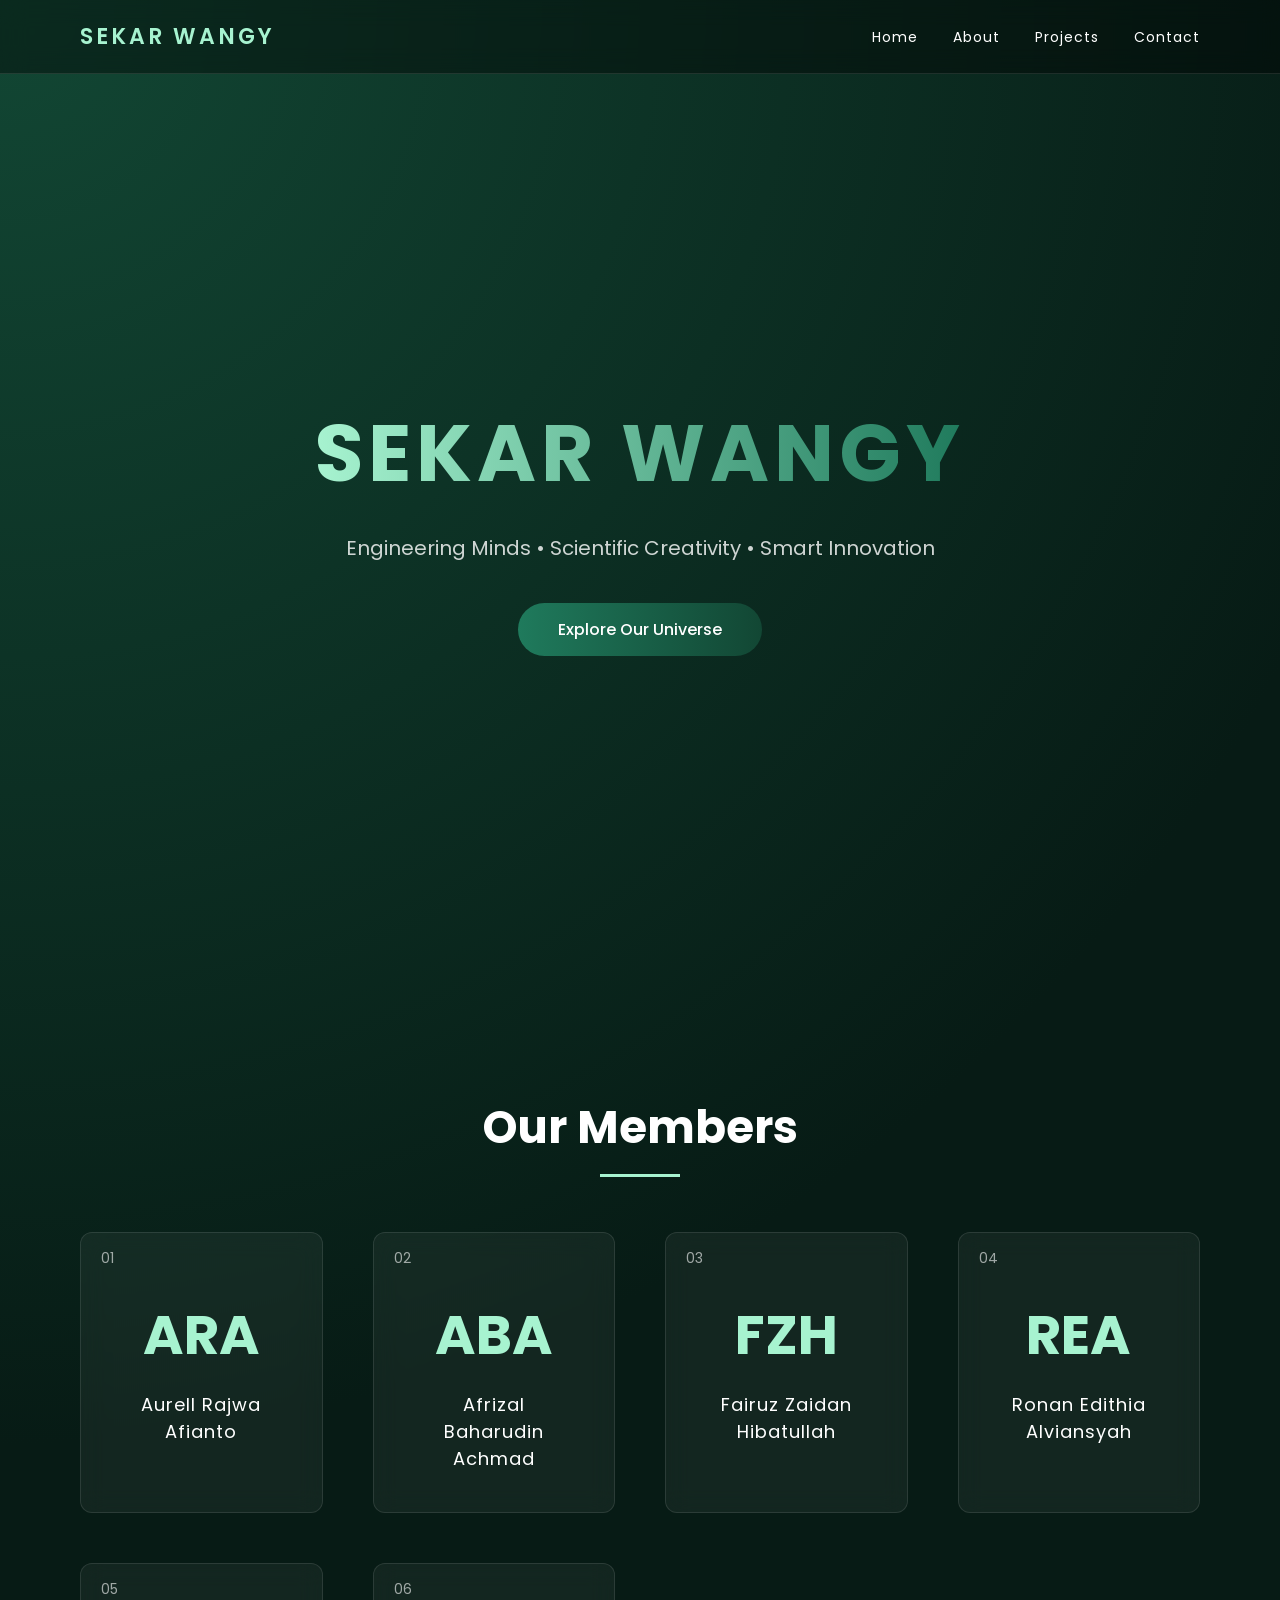
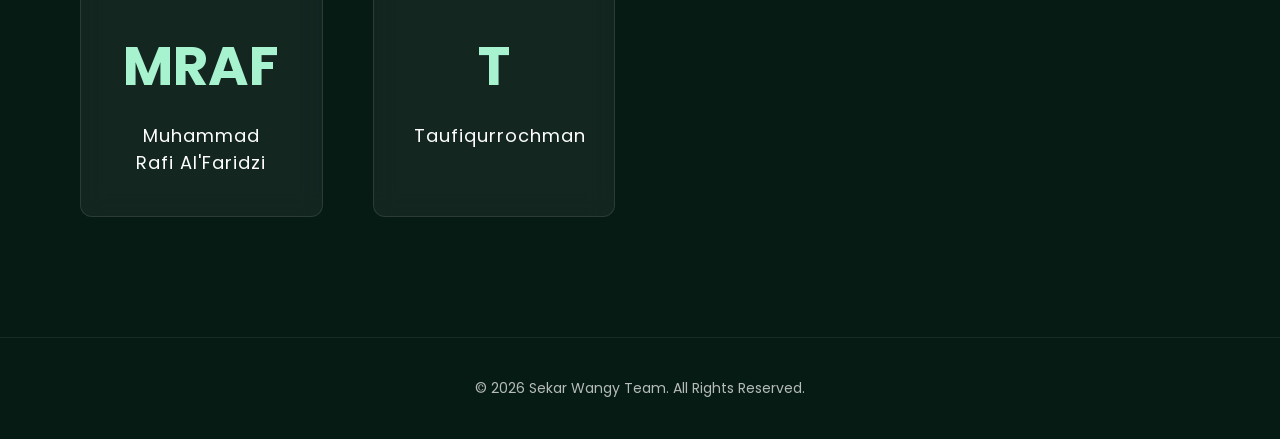
<file: index.html>
<!DOCTYPE html>
<html lang="en">
<head>
    <meta charset="UTF-8">
    <meta name="viewport" content="width=device-width, initial-scale=1.0">
    <title>Sekar Wangy | Home</title>
    <link rel="icon" type="image/x-icon" href="assets/img/favicon.ico">
    <link href="https://fonts.googleapis.com/css2?family=Poppins:wght@300;400;600;700&display=swap" rel="stylesheet">
    <link rel="stylesheet" href="assets/css/style.css">
</head>
<body>

<nav>
    <div class="logo">SEKAR WANGY</div>
    <div class="hamburger" id="hamburger" onclick="this.classList.toggle('open'); document.getElementById('navMenu').classList.toggle('open')">
        <span></span><span></span><span></span>
    </div>
    <ul id="navMenu">
        <li><a href="index.html">Home</a></li>
        <li><a href="about.html">About</a></li>
        <li><a href="projects.html">Projects</a></li>
        <li><a href="contact.html">Contact</a></li>
    </ul>
</nav>

<section class="hero">
    <h1>SEKAR WANGY</h1>
    <p>Engineering Minds • Scientific Creativity • Smart Innovation</p>
    <a href="about.html" class="btn">Explore Our Universe</a>
</section>

<section class="section">
    <h2>Our Members</h2>
    <div class="members-grid">

        <a href="members/aurell-rajwa-afianto.html" class="member-card">
            <div class="atomic-number">01</div>
            <div class="symbol">ARA</div>
            <div class="name">Aurell Rajwa Afianto</div>
        </a>

        <a href="members/member2.html" class="member-card">
            <div class="atomic-number">02</div>
            <div class="symbol">ABA</div>
            <div class="name">Afrizal Baharudin Achmad</div>
        </a>

        <a href="members/member3.html" class="member-card">
            <div class="atomic-number">03</div>
            <div class="symbol">FZH</div>
            <div class="name">Fairuz Zaidan Hibatullah</div>
        </a>

        <a href="members/member4.html" class="member-card">
            <div class="atomic-number">04</div>
            <div class="symbol">REA</div>
            <div class="name">Ronan Edithia Alviansyah</div>
        </a>

        <a href="members/member5.html" class="member-card">
            <div class="atomic-number">05</div>
            <div class="symbol">MRAF</div>
            <div class="name">Muhammad Rafi Al'Faridzi</div>
        </a>

        <a href="members/member6.html" class="member-card">
            <div class="atomic-number">06</div>
            <div class="symbol">T</div>
            <div class="name">Taufiqurrochman</div>
        </a>

    </div>
</section>

<footer>
    © 2026 Sekar Wangy Team. All Rights Reserved.
</footer>

</body>
</html>
</file>
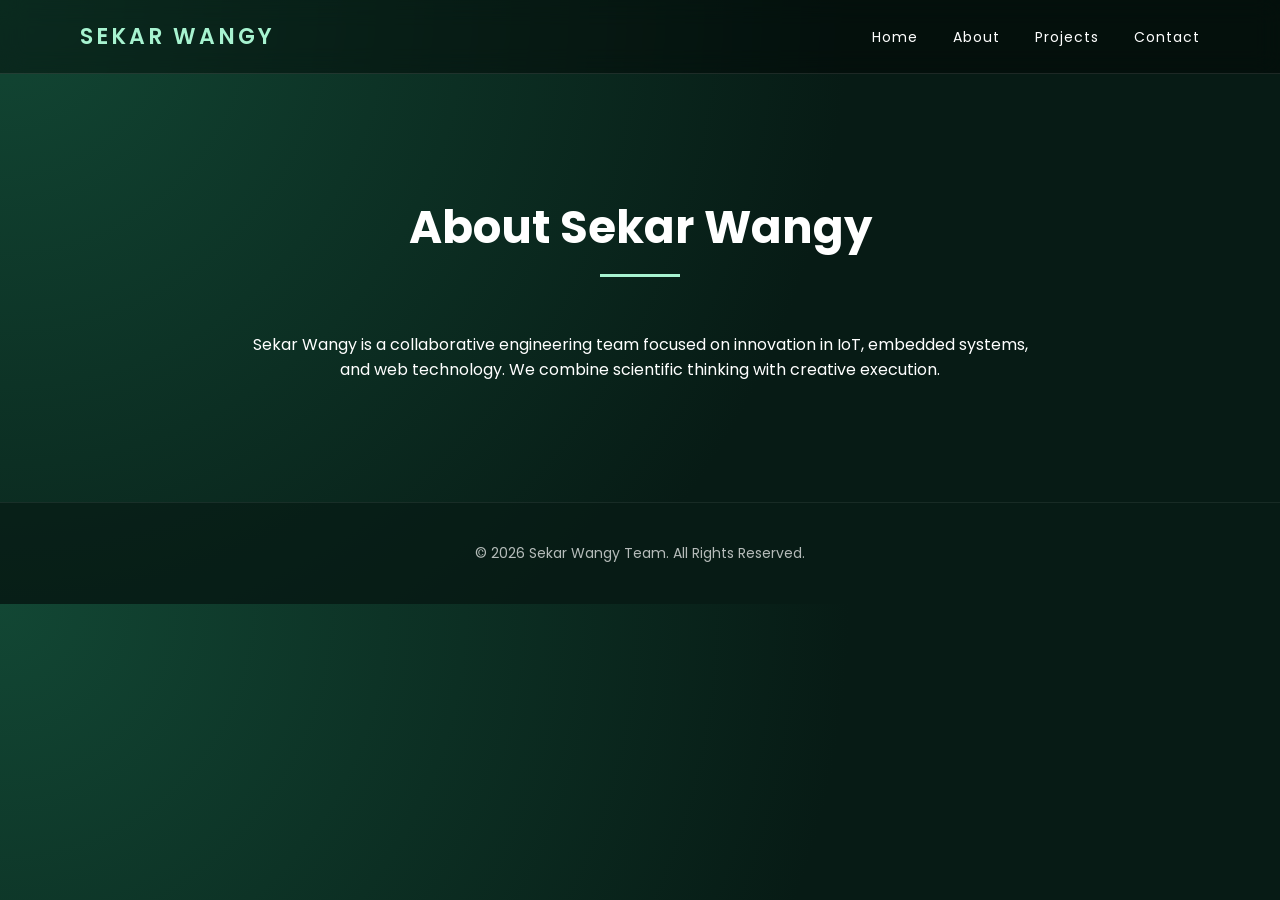
<file: about.html>
<!DOCTYPE html>
<html lang="en">
<head>
    <meta charset="UTF-8">
    <meta name="viewport" content="width=device-width, initial-scale=1.0">
    <title>Sekar Wangy | About</title>
    <link rel="icon" type="image/x-icon" href="assets/img/favicon.ico">
    <link href="https://fonts.googleapis.com/css2?family=Poppins:wght@300;400;600;700&display=swap" rel="stylesheet">
    <link rel="stylesheet" href="assets/css/style.css">
</head>
<body>

<nav>
    <div class="logo">SEKAR WANGY</div>
    <div class="hamburger" id="hamburger" onclick="this.classList.toggle('open'); document.getElementById('navMenu').classList.toggle('open')">
        <span></span><span></span><span></span>
    </div>
    <ul id="navMenu">
        <li><a href="index.html">Home</a></li>
        <li><a href="about.html">About</a></li>
        <li><a href="projects.html">Projects</a></li>
        <li><a href="contact.html">Contact</a></li>
    </ul>
</nav>

<section class="section">
    <h2>About Sekar Wangy</h2>
    <p style="max-width:800px; margin:auto; text-align:center;">
        Sekar Wangy is a collaborative engineering team focused on
        innovation in IoT, embedded systems, and web technology.
        We combine scientific thinking with creative execution.
    </p>
</section>

<footer>
    © 2026 Sekar Wangy Team. All Rights Reserved.
</footer>

</body>
</html>
</file>
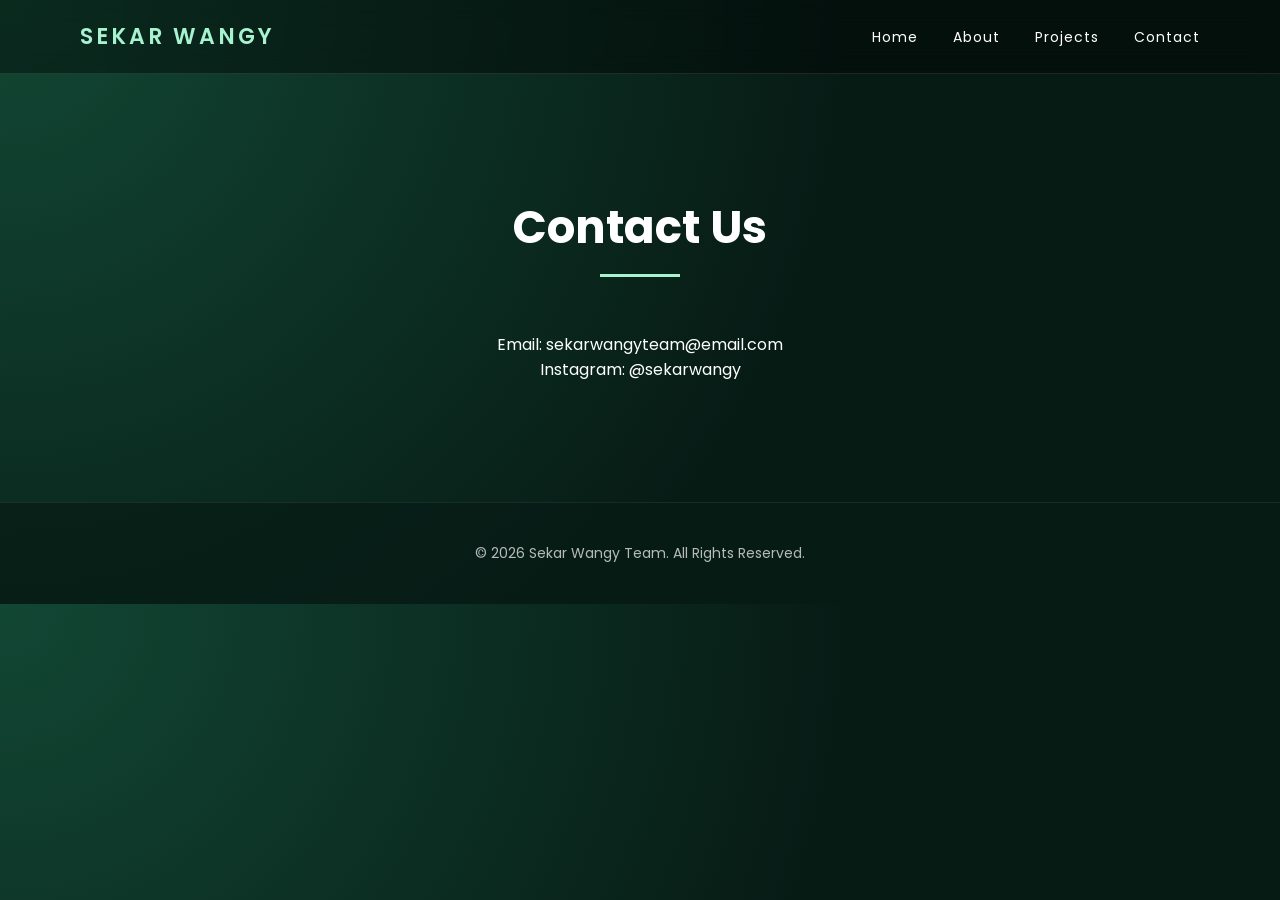
<file: contact.html>
<!DOCTYPE html>
<html lang="en">
<head>
    <meta charset="UTF-8">
    <meta name="viewport" content="width=device-width, initial-scale=1.0">
    <title>Sekar Wangy | Contact</title>
    <link rel="icon" type="image/x-icon" href="assets/img/favicon.ico">
    <link href="https://fonts.googleapis.com/css2?family=Poppins:wght@300;400;600;700&display=swap" rel="stylesheet">
    <link rel="stylesheet" href="assets/css/style.css">
</head>
<body>

<nav>
    <div class="logo">SEKAR WANGY</div>
    <div class="hamburger" id="hamburger" onclick="this.classList.toggle('open'); document.getElementById('navMenu').classList.toggle('open')">
        <span></span><span></span><span></span>
    </div>
    <ul id="navMenu">
        <li><a href="index.html">Home</a></li>
        <li><a href="about.html">About</a></li>
        <li><a href="projects.html">Projects</a></li>
        <li><a href="contact.html">Contact</a></li>
    </ul>
</nav>

<section class="section">
    <h2>Contact Us</h2>
    <p style="text-align:center;">
        Email: sekarwangyteam@email.com <br>
        Instagram: @sekarwangy
    </p>
</section>

<footer>
    © 2026 Sekar Wangy Team. All Rights Reserved.
</footer>

</body>
</html>
</file>
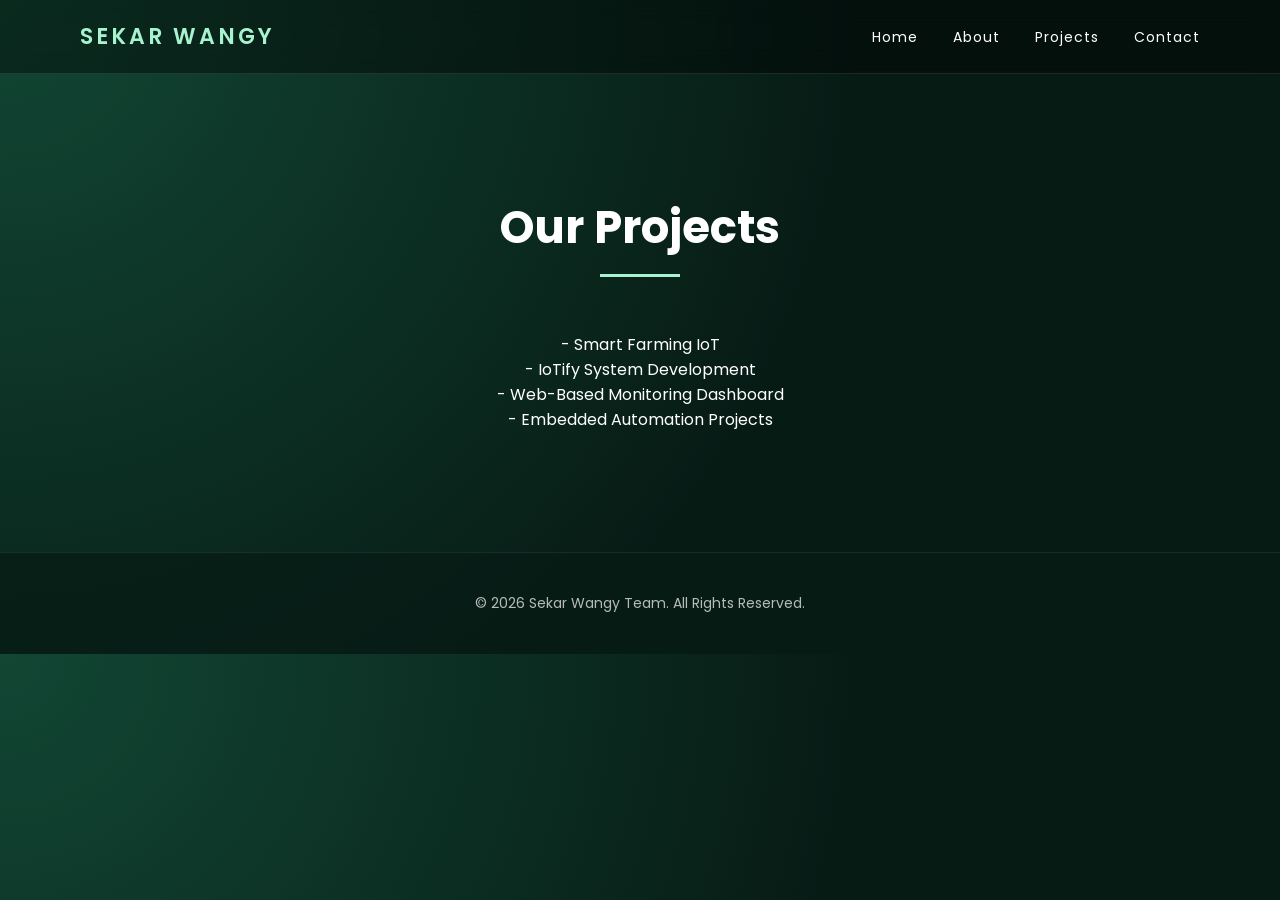
<file: projects.html>
<!DOCTYPE html>
<html lang="en">
<head>
    <meta charset="UTF-8">
    <meta name="viewport" content="width=device-width, initial-scale=1.0">
    <title>Sekar Wangy | Projects</title>
    <link rel="icon" type="image/x-icon" href="assets/img/favicon.ico">
    <link href="https://fonts.googleapis.com/css2?family=Poppins:wght@300;400;600;700&display=swap" rel="stylesheet">
    <link rel="stylesheet" href="assets/css/style.css">
</head>
<body>

<nav>
    <div class="logo">SEKAR WANGY</div>
    <div class="hamburger" id="hamburger" onclick="this.classList.toggle('open'); document.getElementById('navMenu').classList.toggle('open')">
        <span></span><span></span><span></span>
    </div>
    <ul id="navMenu">
        <li><a href="index.html">Home</a></li>
        <li><a href="about.html">About</a></li>
        <li><a href="projects.html">Projects</a></li>
        <li><a href="contact.html">Contact</a></li>
    </ul>
</nav>

<section class="section">
    <h2>Our Projects</h2>
    <p style="text-align:center;">
        - Smart Farming IoT<br>
        - IoTify System Development<br>
        - Web-Based Monitoring Dashboard<br>
        - Embedded Automation Projects
    </p>
</section>

<footer>
    © 2026 Sekar Wangy Team. All Rights Reserved.
</footer>

</body>
</html>
</file>
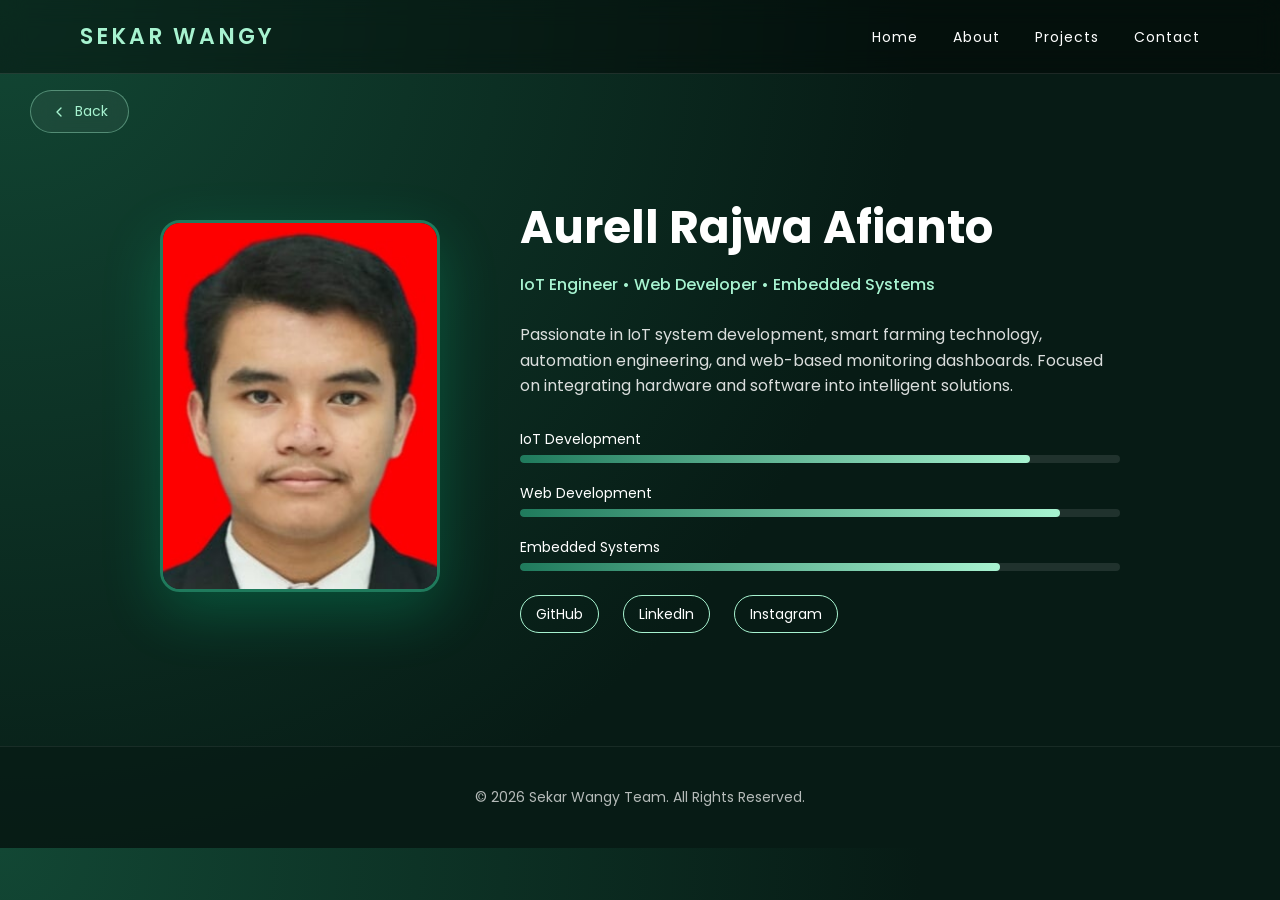
<file: members/aurell-rajwa-afianto.html>
<!DOCTYPE html>
<html lang="en">
<head>
    <meta charset="UTF-8">
    <meta name="viewport" content="width=device-width, initial-scale=1.0">
    <title>Members | Aurell Rajwa Afianto</title>
    <link rel="icon" type="image/x-icon" href="../assets/img/favicon.ico">
    <link href="https://fonts.googleapis.com/css2?family=Poppins:wght@300;400;600;700&display=swap" rel="stylesheet">
    <link rel="stylesheet" href="../assets/css/style.css">
</head>
<body>

<nav>
    <div class="logo">SEKAR WANGY</div>
    <div class="hamburger" id="hamburger" onclick="this.classList.toggle('open'); document.getElementById('navMenu').classList.toggle('open')">
        <span></span><span></span><span></span>
    </div>
    <ul id="navMenu">
        <li><a href="../index.html">Home</a></li>
        <li><a href="../about.html">About</a></li>
        <li><a href="../projects.html">Projects</a></li>
        <li><a href="../contact.html">Contact</a></li>
    </ul>
</nav>

<a href="../index.html" class="back-btn">
    <svg viewBox="0 0 24 24"><polyline points="15 18 9 12 15 6"></polyline></svg>
    Back
</a>

<section class="profile-container">

    <div class="profile-image">
        <img src="../assets/img/rajwa.jpg" alt="Aurell">
    </div>

    <div class="profile-info">
        <h2>Aurell Rajwa Afianto</h2>
        <div class="profile-role">IoT Engineer • Web Developer • Embedded Systems</div>

        <p class="profile-description">
            Passionate in IoT system development, smart farming technology,
            automation engineering, and web-based monitoring dashboards.
            Focused on integrating hardware and software into intelligent solutions.
        </p>

        <!-- Skills -->
        <div class="skill">
            <div class="skill-name">IoT Development</div>
            <div class="skill-bar">
                <div class="skill-progress" style="--skill-width:85%"></div>
            </div>
        </div>

        <div class="skill">
            <div class="skill-name">Web Development</div>
            <div class="skill-bar">
                <div class="skill-progress" style="--skill-width:90%"></div>
            </div>
        </div>

        <div class="skill">
            <div class="skill-name">Embedded Systems</div>
            <div class="skill-bar">
                <div class="skill-progress" style="--skill-width:80%"></div>
            </div>
        </div>

        <div class="social-links">
            <a href="#">GitHub</a>
            <a href="#">LinkedIn</a>
            <a href="https://instagram.com/rajhighmech">Instagram</a>
        </div>
    </div>

</section>

<footer>
    © 2026 Sekar Wangy Team. All Rights Reserved.
</footer>

</body>
</html>
</file>
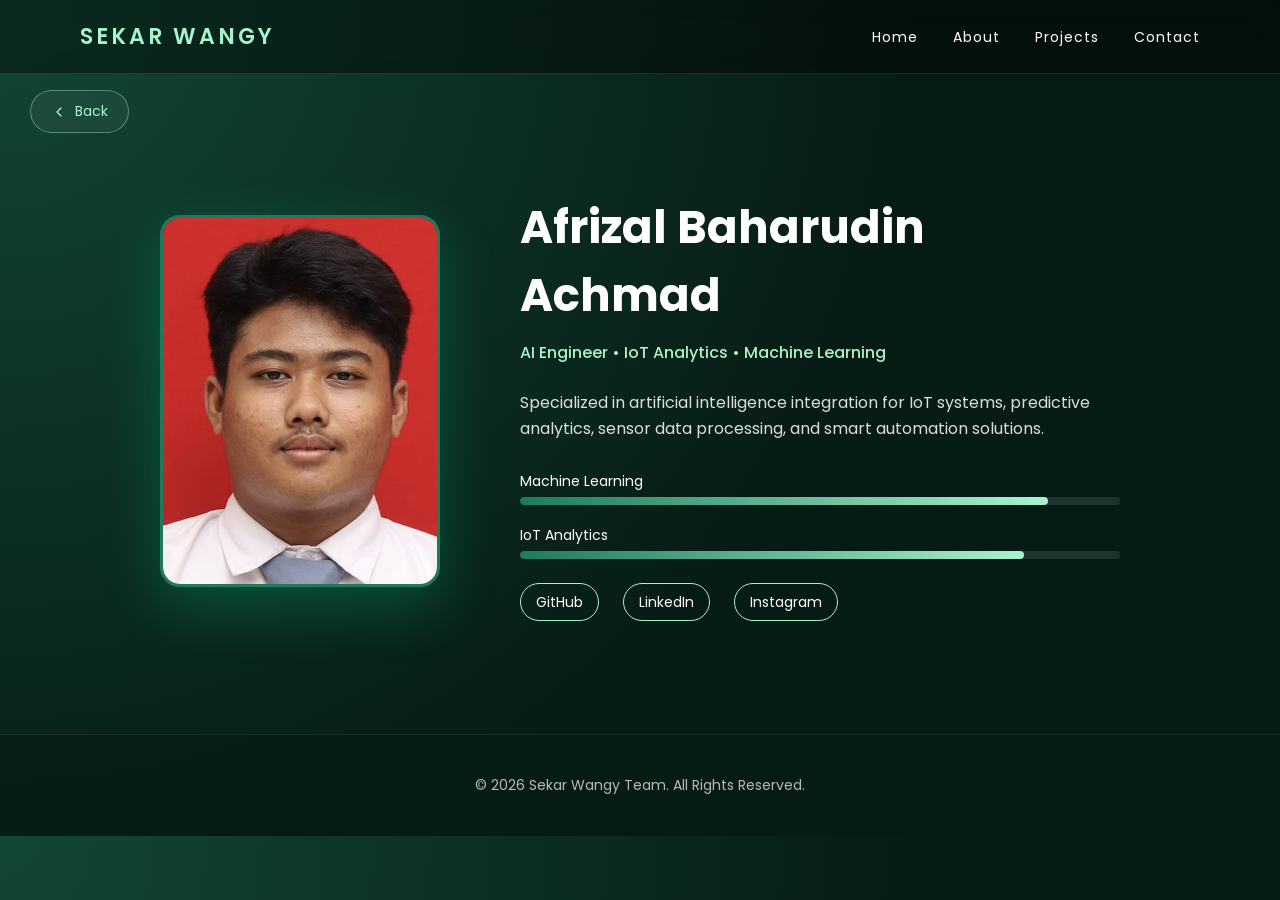
<file: members/member2.html>
<!DOCTYPE html>
<html lang="en">
<head>
    <meta charset="UTF-8">
    <meta name="viewport" content="width=device-width, initial-scale=1.0">
    <title>Members | Afrizal Baharudin Achmad</title>
    <link rel="icon" type="image/x-icon" href="../assets/img/favicon.ico">
    <link href="https://fonts.googleapis.com/css2?family=Poppins:wght@300;400;600;700&display=swap" rel="stylesheet">
    <link rel="stylesheet" href="../assets/css/style.css">
</head>
<body>

<nav>
    <div class="logo">SEKAR WANGY</div>
    <div class="hamburger" id="hamburger" onclick="this.classList.toggle('open'); document.getElementById('navMenu').classList.toggle('open')">
        <span></span><span></span><span></span>
    </div>
    <ul id="navMenu">
        <li><a href="../index.html">Home</a></li>
        <li><a href="../about.html">About</a></li>
        <li><a href="../projects.html">Projects</a></li>
        <li><a href="../contact.html">Contact</a></li>
    </ul>
</nav>

<a href="../index.html" class="back-btn">
    <svg viewBox="0 0 24 24"><polyline points="15 18 9 12 15 6"></polyline></svg>
    Back
</a>

<section class="profile-container">

    <div class="profile-image">
        <img src="../assets/img/afrizal.jpg" alt="Naufal">
    </div>

    <div class="profile-info">
        <h2>Afrizal Baharudin Achmad</h2>
        <div class="profile-role">AI Engineer • IoT Analytics • Machine Learning</div>

        <p class="profile-description">
            Specialized in artificial intelligence integration for IoT systems,
            predictive analytics, sensor data processing, and smart automation solutions.
        </p>

        <div class="skill">
            <div class="skill-name">Machine Learning</div>
            <div class="skill-bar">
                <div class="skill-progress" style="--skill-width:88%"></div>
            </div>
        </div>

        <div class="skill">
            <div class="skill-name">IoT Analytics</div>
            <div class="skill-bar">
                <div class="skill-progress" style="--skill-width:84%"></div>
            </div>
        </div>

        <div class="social-links">
            <a href="#">GitHub</a>
            <a href="#">LinkedIn</a>
            <a href="https://instagram.com/rajhighmech">Instagram</a>
        </div>

    </div>

</section>

<footer>
    © 2026 Sekar Wangy Team. All Rights Reserved.
</footer>

</body>
</html>
</file>
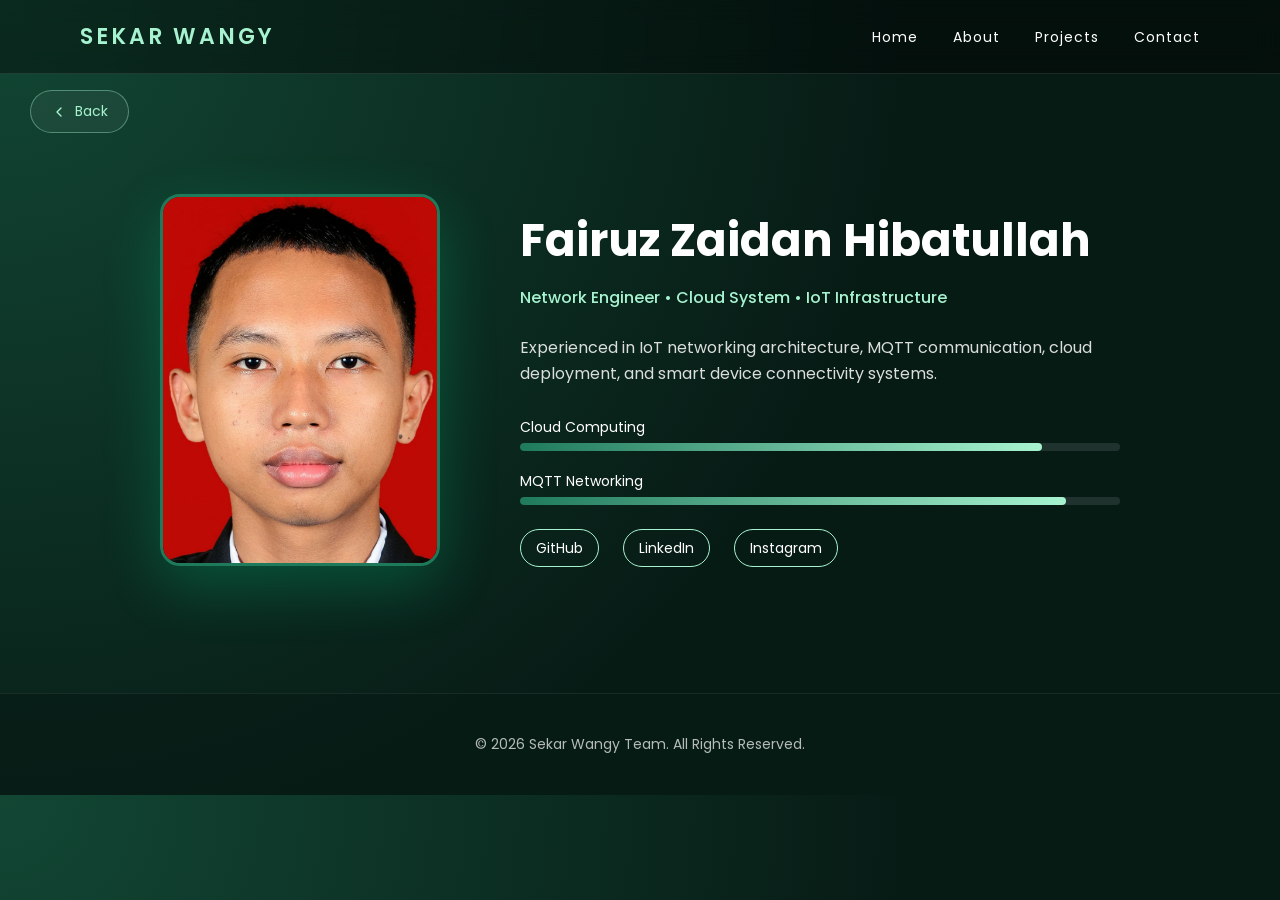
<file: members/member3.html>
<!DOCTYPE html>
<html lang="en">
<head>
    <meta charset="UTF-8">
    <meta name="viewport" content="width=device-width, initial-scale=1.0">
    <title>Members | Fairuz Zaidan Hibatullah</title>
    <link rel="icon" type="image/x-icon" href="../assets/img/favicon.ico">
    <link href="https://fonts.googleapis.com/css2?family=Poppins:wght@300;400;600;700&display=swap" rel="stylesheet">
    <link rel="stylesheet" href="../assets/css/style.css">
</head>
<body>

<nav>
    <div class="logo">SEKAR WANGY</div>
    <div class="hamburger" id="hamburger" onclick="this.classList.toggle('open'); document.getElementById('navMenu').classList.toggle('open')">
        <span></span><span></span><span></span>
    </div>
    <ul id="navMenu">
        <li><a href="../index.html">Home</a></li>
        <li><a href="../about.html">About</a></li>
        <li><a href="../projects.html">Projects</a></li>
        <li><a href="../contact.html">Contact</a></li>
    </ul>
</nav>

<a href="../index.html" class="back-btn">
    <svg viewBox="0 0 24 24"><polyline points="15 18 9 12 15 6"></polyline></svg>
    Back
</a>

<section class="profile-container">

    <div class="profile-image">
        <img src="../assets/img/fairuz.jpg" alt="Raka">
    </div>

    <div class="profile-info">
        <h2>Fairuz Zaidan Hibatullah</h2>
        <div class="profile-role">Network Engineer • Cloud System • IoT Infrastructure</div>

        <p class="profile-description">
            Experienced in IoT networking architecture, MQTT communication,
            cloud deployment, and smart device connectivity systems.
        </p>

        <div class="skill">
            <div class="skill-name">Cloud Computing</div>
            <div class="skill-bar">
                <div class="skill-progress" style="--skill-width:87%"></div>
            </div>
        </div>

        <div class="skill">
            <div class="skill-name">MQTT Networking</div>
            <div class="skill-bar">
                <div class="skill-progress" style="--skill-width:91%"></div>
            </div>
        </div>

        <div class="social-links">
            <a href="#">GitHub</a>
            <a href="#">LinkedIn</a>
            <a href="https://instagram.com/rajhighmech">Instagram</a>
        </div>

    </div>

</section>

<footer>
    © 2026 Sekar Wangy Team. All Rights Reserved.
</footer>

</body>
</html>
</file>
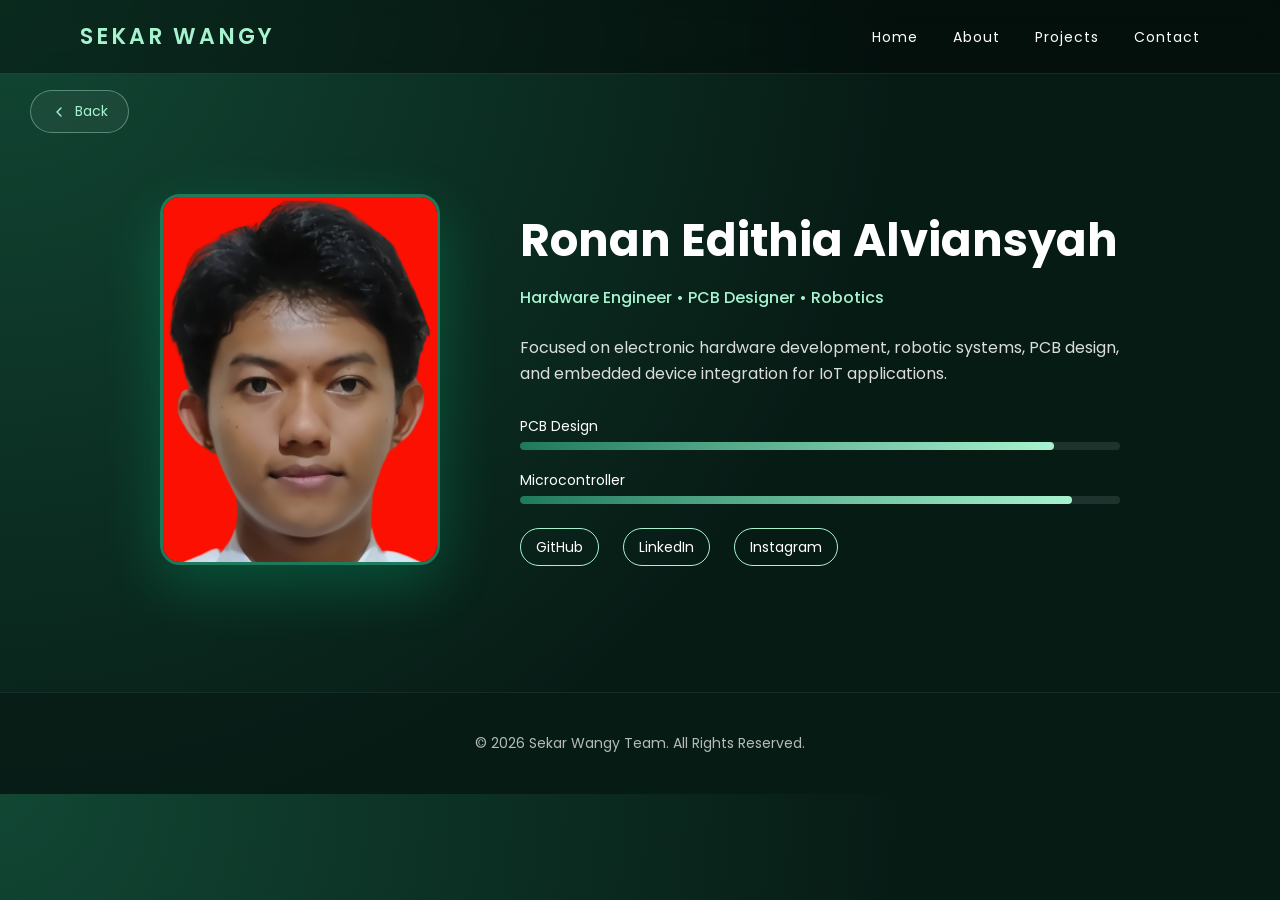
<file: members/member4.html>
<!DOCTYPE html>
<html lang="en">
<head>
    <meta charset="UTF-8">
    <meta name="viewport" content="width=device-width, initial-scale=1.0">
    <title>Members | Ronan Edithia Alviansyah</title>
    <link rel="icon" type="image/x-icon" href="../assets/img/favicon.ico">
    <link href="https://fonts.googleapis.com/css2?family=Poppins:wght@300;400;600;700&display=swap" rel="stylesheet">
    <link rel="stylesheet" href="../assets/css/style.css">
</head>
<body>

<nav>
    <div class="logo">SEKAR WANGY</div>
    <div class="hamburger" id="hamburger" onclick="this.classList.toggle('open'); document.getElementById('navMenu').classList.toggle('open')">
        <span></span><span></span><span></span>
    </div>
    <ul id="navMenu">
        <li><a href="../index.html">Home</a></li>
        <li><a href="../about.html">About</a></li>
        <li><a href="../projects.html">Projects</a></li>
        <li><a href="../contact.html">Contact</a></li>
    </ul>
</nav>

<a href="../index.html" class="back-btn">
    <svg viewBox="0 0 24 24"><polyline points="15 18 9 12 15 6"></polyline></svg>
    Back
</a>

<section class="profile-container">

    <div class="profile-image">
        <img src="../assets/img/ronan.jpg" alt="Dimas">
    </div>

    <div class="profile-info">
        <h2>Ronan Edithia Alviansyah</h2>
        <div class="profile-role">Hardware Engineer • PCB Designer • Robotics</div>

        <p class="profile-description">
            Focused on electronic hardware development, robotic systems,
            PCB design, and embedded device integration for IoT applications.
        </p>

        <div class="skill">
            <div class="skill-name">PCB Design</div>
            <div class="skill-bar">
                <div class="skill-progress" style="--skill-width:89%"></div>
            </div>
        </div>

        <div class="skill">
            <div class="skill-name">Microcontroller</div>
            <div class="skill-bar">
                <div class="skill-progress" style="--skill-width:92%"></div>
            </div>
        </div>

        <div class="social-links">
            <a href="#">GitHub</a>
            <a href="#">LinkedIn</a>
            <a href="https://instagram.com/rajhighmech">Instagram</a>
        </div>

    </div>

</section>

<footer>
    © 2026 Sekar Wangy Team. All Rights Reserved.
</footer>

</body>
</html>
</file>
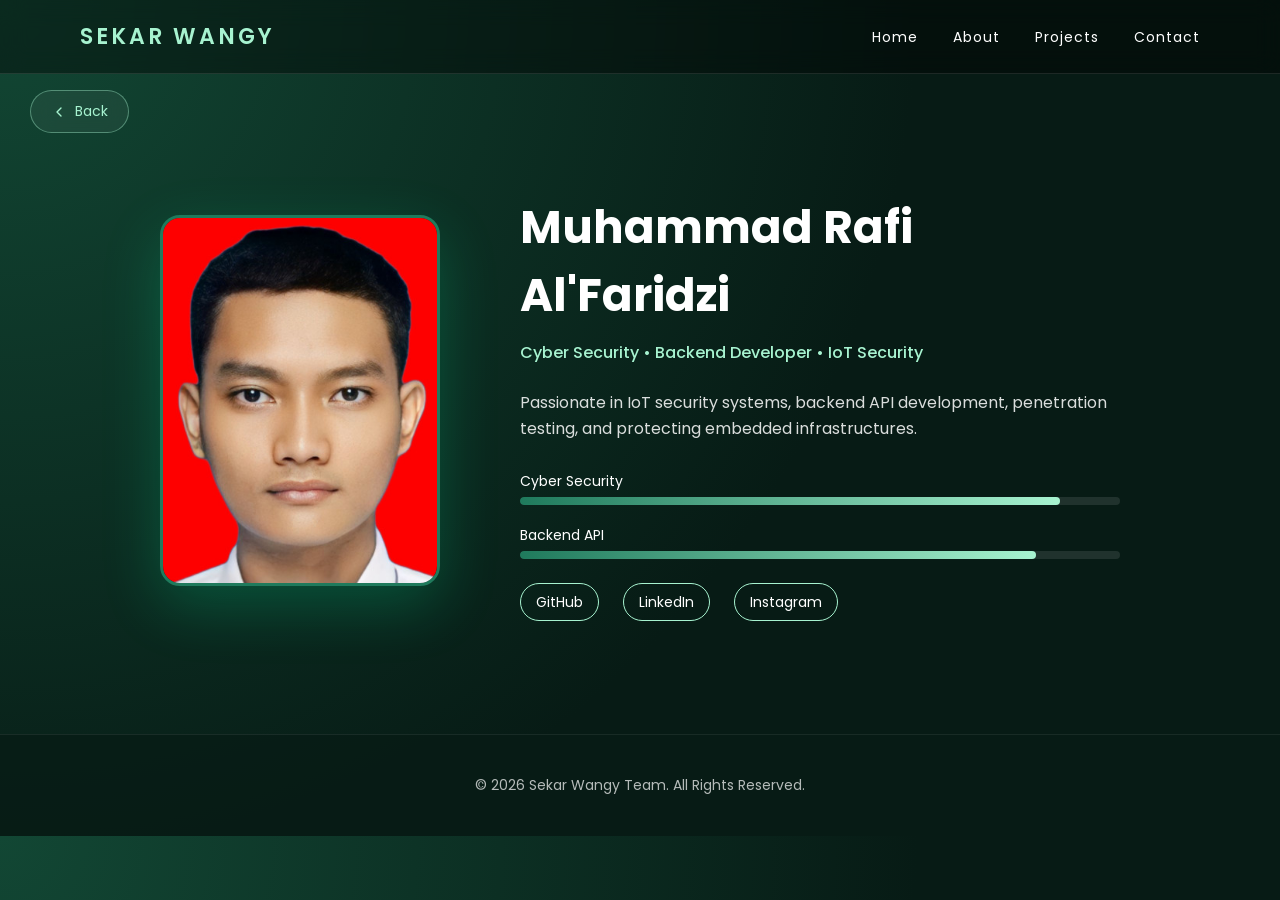
<file: members/member5.html>
<!DOCTYPE html>
<html lang="en">
<head>
    <meta charset="UTF-8">
    <meta name="viewport" content="width=device-width, initial-scale=1.0">
    <title>Members | Muhammad Rafi Al'Faridzi</title>
    <link rel="icon" type="image/x-icon" href="../assets/img/favicon.ico">
    <link href="https://fonts.googleapis.com/css2?family=Poppins:wght@300;400;600;700&display=swap" rel="stylesheet">
    <link rel="stylesheet" href="../assets/css/style.css">
</head>
<body>

<nav>
    <div class="logo">SEKAR WANGY</div>
    <div class="hamburger" id="hamburger" onclick="this.classList.toggle('open'); document.getElementById('navMenu').classList.toggle('open')">
        <span></span><span></span><span></span>
    </div>
    <ul id="navMenu">
        <li><a href="../index.html">Home</a></li>
        <li><a href="../about.html">About</a></li>
        <li><a href="../projects.html">Projects</a></li>
        <li><a href="../contact.html">Contact</a></li>
    </ul>
</nav>

<a href="../index.html" class="back-btn">
    <svg viewBox="0 0 24 24"><polyline points="15 18 9 12 15 6"></polyline></svg>
    Back
</a>

<section class="profile-container">

    <div class="profile-image">
        <img src="../assets/img/rafi.jpg" alt="Farhan">
    </div>

    <div class="profile-info">
        <h2>Muhammad Rafi Al'Faridzi</h2>
        <div class="profile-role">Cyber Security • Backend Developer • IoT Security</div>

        <p class="profile-description">
            Passionate in IoT security systems, backend API development,
            penetration testing, and protecting embedded infrastructures.
        </p>

        <div class="skill">
            <div class="skill-name">Cyber Security</div>
            <div class="skill-bar">
                <div class="skill-progress" style="--skill-width:90%"></div>
            </div>
        </div>

        <div class="skill">
            <div class="skill-name">Backend API</div>
            <div class="skill-bar">
                <div class="skill-progress" style="--skill-width:86%"></div>
            </div>
        </div>

        <div class="social-links">
            <a href="#">GitHub</a>
            <a href="#">LinkedIn</a>
            <a href="https://instagram.com/rajhighmech">Instagram</a>
        </div>

    </div>

</section>

<footer>
    © 2026 Sekar Wangy Team. All Rights Reserved.
</footer>

</body>
</html>
</file>
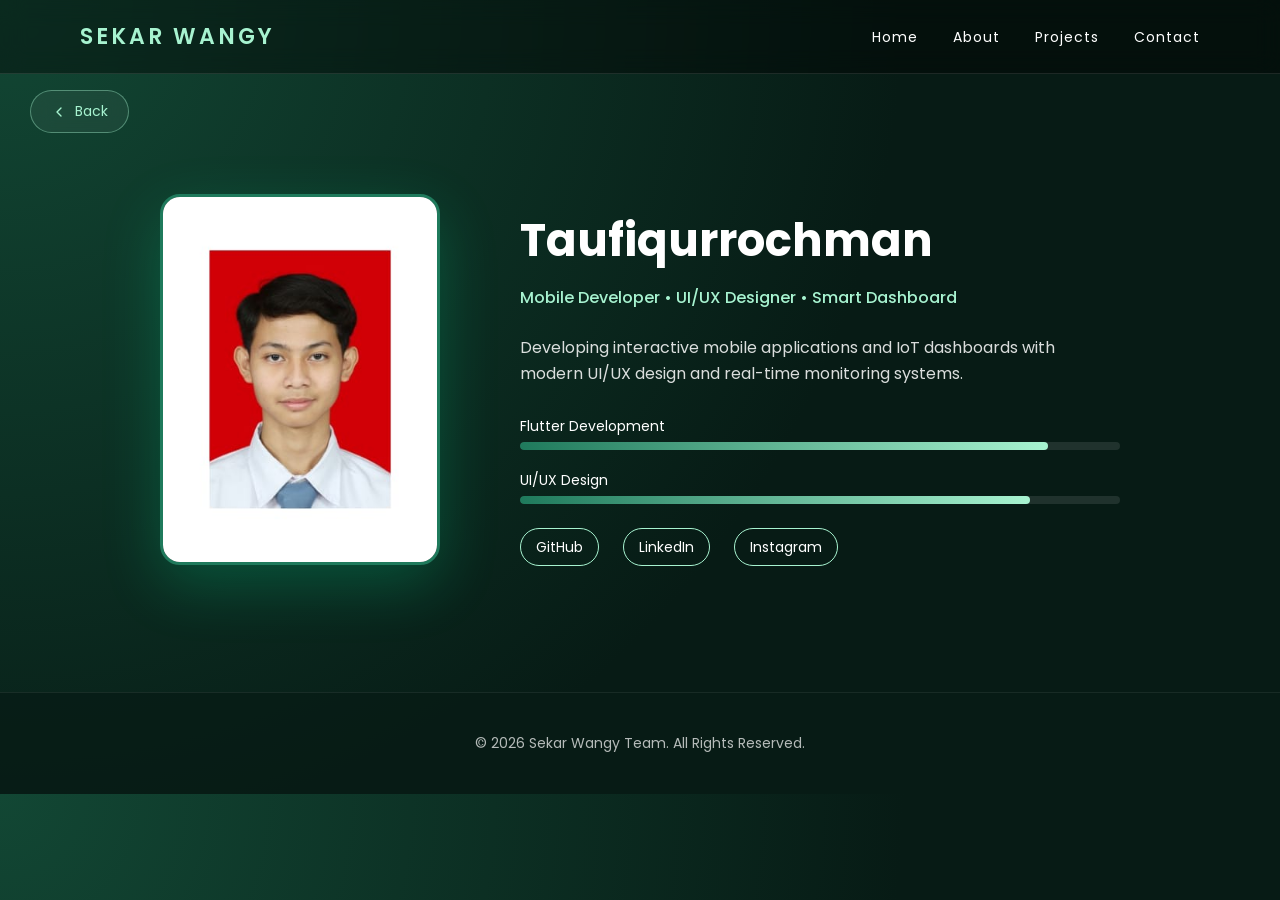
<file: members/member6.html>
<!DOCTYPE html>
<html lang="en">
<head>
    <meta charset="UTF-8">
    <meta name="viewport" content="width=device-width, initial-scale=1.0">
    <title>Members | Taufiqurrochman</title>
    <link rel="icon" type="image/x-icon" href="../assets/img/favicon.ico">
    <link href="https://fonts.googleapis.com/css2?family=Poppins:wght@300;400;600;700&display=swap" rel="stylesheet">
    <link rel="stylesheet" href="../assets/css/style.css">
</head>
<body>

<nav>
    <div class="logo">SEKAR WANGY</div>
    <div class="hamburger" id="hamburger" onclick="this.classList.toggle('open'); document.getElementById('navMenu').classList.toggle('open')">
        <span></span><span></span><span></span>
    </div>
    <ul id="navMenu">
        <li><a href="../index.html">Home</a></li>
        <li><a href="../about.html">About</a></li>
        <li><a href="../projects.html">Projects</a></li>
        <li><a href="../contact.html">Contact</a></li>
    </ul>
</nav>

<a href="../index.html" class="back-btn">
    <svg viewBox="0 0 24 24"><polyline points="15 18 9 12 15 6"></polyline></svg>
    Back
</a>

<section class="profile-container">

    <div class="profile-image">
        <img src="../assets/img/taufiq.jpg" alt="Zidan">
    </div>

    <div class="profile-info">
        <h2>Taufiqurrochman</h2>
        <div class="profile-role">Mobile Developer • UI/UX Designer • Smart Dashboard</div>

        <p class="profile-description">
            Developing interactive mobile applications and IoT dashboards
            with modern UI/UX design and real-time monitoring systems.
        </p>

        <div class="skill">
            <div class="skill-name">Flutter Development</div>
            <div class="skill-bar">
                <div class="skill-progress" style="--skill-width:88%"></div>
            </div>
        </div>

        <div class="skill">
            <div class="skill-name">UI/UX Design</div>
            <div class="skill-bar">
                <div class="skill-progress" style="--skill-width:85%"></div>
            </div>
        </div>

        <div class="social-links">
            <a href="#">GitHub</a>
            <a href="#">LinkedIn</a>
            <a href="https://instagram.com/rajhighmech">Instagram</a>
        </div>

    </div>

</section>

<footer>
    © 2026 Sekar Wangy Team. All Rights Reserved.
</footer>

</body>
</html>
</file>
<file: assets/css/style.css>
/* ===============================
   GLOBAL
================================= */

* {
    margin: 0;
    padding: 0;
    box-sizing: border-box;
}

body {
    font-family: 'Poppins', sans-serif;
    background: radial-gradient(circle at top left, #124734, #071b15 60%);
    color: white;
    overflow-x: hidden;
}

a {
    text-decoration: none;
    color: inherit;
}

/* ===============================
   NAVBAR
================================= */

nav {
    display: flex;
    justify-content: space-between;
    align-items: center;
    padding: 20px 80px;
    background: rgba(0, 0, 0, 0.4);
    backdrop-filter: blur(12px);
    position: sticky;
    top: 0;
    z-index: 999;
    border-bottom: 1px solid rgba(255,255,255,0.1);
}

nav .logo {
    font-size: 22px;
    font-weight: 600;
    letter-spacing: 3px;
    color: #a7f3d0;
}

nav ul {
    display: flex;
    gap: 35px;
    list-style: none;
}

nav ul li a {
    position: relative;
    font-size: 14px;
    letter-spacing: 1px;
}

nav ul li a::after {
    content: "";
    position: absolute;
    width: 0%;
    height: 2px;
    left: 0;
    bottom: -5px;
    background: #a7f3d0;
    transition: 0.3s;
}

nav ul li a:hover::after {
    width: 100%;
}

/* ===============================
   HERO SECTION
================================= */

.hero {
    height: 100vh;
    display: flex;
    flex-direction: column;
    justify-content: center;
    align-items: center;

    text-align: center;
    animation: fadeIn 1.2s ease-in-out;
}

.hero h1 {
    font-size: 80px;
    letter-spacing: 5px;
    background: linear-gradient(90deg, #a7f3d0, #1f7a5c);
    -webkit-background-clip: text;
    -webkit-text-fill-color: transparent;
}

.hero p {
    margin-top: 20px;
    font-size: 20px;
    opacity: 0.8;
}

.btn {
    margin-top: 40px;
    padding: 14px 40px;
    border-radius: 50px;
    background: linear-gradient(90deg, #1f7a5c, #124734);
    transition: 0.4s;
    font-weight: 500;
}

.btn:hover {
    transform: translateY(-3px);
    box-shadow: 0 10px 30px rgba(0, 255, 170, 0.3);
}

/* ===============================
   SECTION
================================= */

.section {
    padding: 120px 80px;
}

.section h2 {
    text-align: center;
    font-size: 45px;
    margin-bottom: 70px;
    position: relative;
}

.section h2::after {
    content: "";
    width: 80px;
    height: 3px;
    background: #a7f3d0;
    position: absolute;
    bottom: -15px;
    left: 50%;
    transform: translateX(-50%);
}

/* ===============================
   MEMBER GRID
================================= */

.members-grid {
    display: grid;
    grid-template-columns: repeat(auto-fit, minmax(240px, 1fr));
    gap: 50px;
}

/* ===============================
   MEMBER CARD
================================= */

.member-card {
    background: rgba(255,255,255,0.05);
    backdrop-filter: blur(12px);
    border: 1px solid rgba(255,255,255,0.1);
    padding: 40px;
    text-align: center;
    border-radius: 12px;
    transition: 0.4s ease;
    position: relative;
    overflow: hidden;
}

.member-card:hover {
    transform: translateY(-12px);
    border-color: #a7f3d0;
    box-shadow: 0 20px 50px rgba(0, 255, 170, 0.2);
}

.atomic-number {
    position: absolute;
    top: 15px;
    left: 20px;
    font-size: 14px;
    opacity: 0.6;
}

.symbol {
    font-size: 55px;
    font-weight: bold;
    margin-top: 20px;
    color: #a7f3d0;
}

.name {
    margin-top: 15px;
    font-size: 18px;
    letter-spacing: 1px;
}

/* ===============================
   FOOTER
================================= */

footer {
    padding: 40px;
    text-align: center;
    background: #071b15;
    border-top: 1px solid rgba(255,255,255,0.1);
    font-size: 14px;
    opacity: 0.7;
}

/* ===============================
   ANIMATION
================================= */

@keyframes fadeIn {
    from { opacity: 0; transform: translateY(20px);}
    to { opacity: 1; transform: translateY(0);}
}

/* ===============================
   MEMBER PROFILE PAGE
================================= */

.profile-container {
    display: flex;
    align-items: center;
    justify-content: center;
    gap: 80px;
    padding: 120px 100px;
    flex-wrap: wrap;
}

.profile-image img {
    width: 280px;
    border-radius: 20px;
    border: 3px solid #1f7a5c;
    box-shadow: 0 20px 60px rgba(0,255,170,0.2);
}

.profile-info {
    max-width: 600px;
}

.profile-info h2 {
    font-size: 45px;
    margin-bottom: 10px;
}

.profile-role {
    color: #a7f3d0;
    margin-bottom: 25px;
    font-weight: 500;
}

.profile-description {
    opacity: 0.85;
    margin-bottom: 30px;
    line-height: 1.6;
}

/* Skill Bar */

.skill {
    margin-bottom: 20px;
}

.skill-name {
    font-size: 14px;
    margin-bottom: 5px;
}

.skill-bar {
    width: 100%;
    height: 8px;
    background: rgba(255,255,255,0.1);
    border-radius: 20px;
    overflow: hidden;
}

.skill-progress {
    height: 100%;
    background: linear-gradient(90deg, #1f7a5c, #a7f3d0);
    width: 0;
    border-radius: 20px;
    animation: loadSkill 2s forwards;
}

@keyframes loadSkill {
    to { width: var(--skill-width); }
}

/* Social */

.social-links {
    margin-top: 30px;
}

.social-links a {
    margin-right: 20px;
    font-size: 14px;
    padding: 8px 15px;
    border: 1px solid #a7f3d0;
    border-radius: 20px;
    transition: 0.3s;
}

.social-links a:hover {
    background: #a7f3d0;
    color: black;
}

/* ===============================
   HAMBURGER — hidden on desktop
================================= */

.hamburger {
    display: none;
}

/* ===============================
   RESPONSIVE — TABLET (max 900px)
================================= */

@media (max-width: 900px) {

    /* Navbar */
    nav {
        padding: 18px 30px;
        position: relative;
    }

    nav ul {
        display: none;
        flex-direction: column;
        gap: 0;
        position: absolute;
        top: 100%;
        left: 0;
        width: 100%;
        background: rgba(7, 27, 21, 0.97);
        backdrop-filter: blur(12px);
        border-bottom: 1px solid rgba(255,255,255,0.1);
        padding: 10px 0;
    }

    nav ul.open {
        display: flex;
    }

    nav ul li a {
        display: block;
        padding: 14px 30px;
        font-size: 15px;
    }

    nav ul li a::after {
        display: none;
    }

    .hamburger {
        display: flex;
        flex-direction: column;
        gap: 5px;
        cursor: pointer;
        padding: 4px;
    }

    .hamburger span {
        display: block;
        width: 24px;
        height: 2px;
        background: #a7f3d0;
        border-radius: 2px;
        transition: 0.3s;
    }

    .hamburger.open span:nth-child(1) {
        transform: translateY(7px) rotate(45deg);
    }

    .hamburger.open span:nth-child(2) {
        opacity: 0;
    }

    .hamburger.open span:nth-child(3) {
        transform: translateY(-7px) rotate(-45deg);
    }

    /* Hero */
    .hero h1 {
        font-size: 48px;
        letter-spacing: 3px;
    }

    .hero p {
        font-size: 15px;
        padding: 0 20px;
    }

    /* Section */
    .section {
        padding: 80px 30px;
    }

    .section h2 {
        font-size: 32px;
        margin-bottom: 50px;
    }

    /* Members grid */
    .members-grid {
        grid-template-columns: repeat(auto-fit, minmax(160px, 1fr));
        gap: 25px;
    }

    .member-card {
        padding: 28px 20px;
    }

    .symbol {
        font-size: 42px;
    }

    .name {
        font-size: 15px;
    }

    /* Profile page */
    .profile-container {
        flex-direction: column;
        text-align: center;
        padding: 80px 30px;
        gap: 40px;
    }

    .profile-info h2 {
        font-size: 32px;
    }

    .social-links a {
        margin-right: 10px;
        margin-bottom: 10px;
        display: inline-block;
    }

    /* Back button */
    .back-btn {
        top: 80px;
        left: 15px;
        padding: 8px 14px;
        font-size: 13px;
    }
}

/* ===============================
   RESPONSIVE — MOBILE (max 480px)
================================= */

@media (max-width: 480px) {

    /* Hero */
    .hero h1 {
        font-size: 34px;
        letter-spacing: 2px;
    }

    .hero p {
        font-size: 13px;
    }

    .btn {
        padding: 12px 28px;
        font-size: 14px;
    }

    /* Section */
    .section {
        padding: 60px 20px;
    }

    .section h2 {
        font-size: 26px;
    }

    /* Members grid — 2 kolom di HP kecil */
    .members-grid {
        grid-template-columns: repeat(2, 1fr);
        gap: 15px;
    }

    .member-card {
        padding: 20px 12px;
    }

    .symbol {
        font-size: 34px;
    }

    .name {
        font-size: 12px;
        letter-spacing: 0;
    }

    .atomic-number {
        font-size: 11px;
    }

    /* Profile page */
    .profile-container {
        padding: 60px 20px;
    }

    .profile-image img {
        width: 200px;
    }

    .profile-info h2 {
        font-size: 26px;
    }

    .profile-role {
        font-size: 13px;
    }

    .profile-description {
        font-size: 13px;
    }

    .skill-name {
        font-size: 13px;
    }

    .social-links a {
        font-size: 12px;
        padding: 7px 12px;
        margin-right: 8px;
    }

    /* Footer */
    footer {
        padding: 25px 20px;
        font-size: 12px;
    }
}

/* ===============================
   BACK BUTTON
================================= */

.back-btn {
    position: fixed;
    top: 90px;
    left: 30px;
    display: flex;
    align-items: center;
    gap: 8px;
    padding: 10px 20px;
    background: rgba(255,255,255,0.05);
    border: 1px solid rgba(167, 243, 208, 0.4);
    border-radius: 50px;
    font-size: 14px;
    color: #a7f3d0;
    backdrop-filter: blur(10px);
    transition: 0.3s ease;
    z-index: 998;
}

.back-btn:hover {
    background: rgba(167, 243, 208, 0.15);
    border-color: #a7f3d0;
    transform: translateX(-4px);
    box-shadow: 0 5px 20px rgba(0, 255, 170, 0.2);
}

.back-btn svg {
    width: 16px;
    height: 16px;
    stroke: #a7f3d0;
    fill: none;
    stroke-width: 2;
    stroke-linecap: round;
    stroke-linejoin: round;
}
</file>
